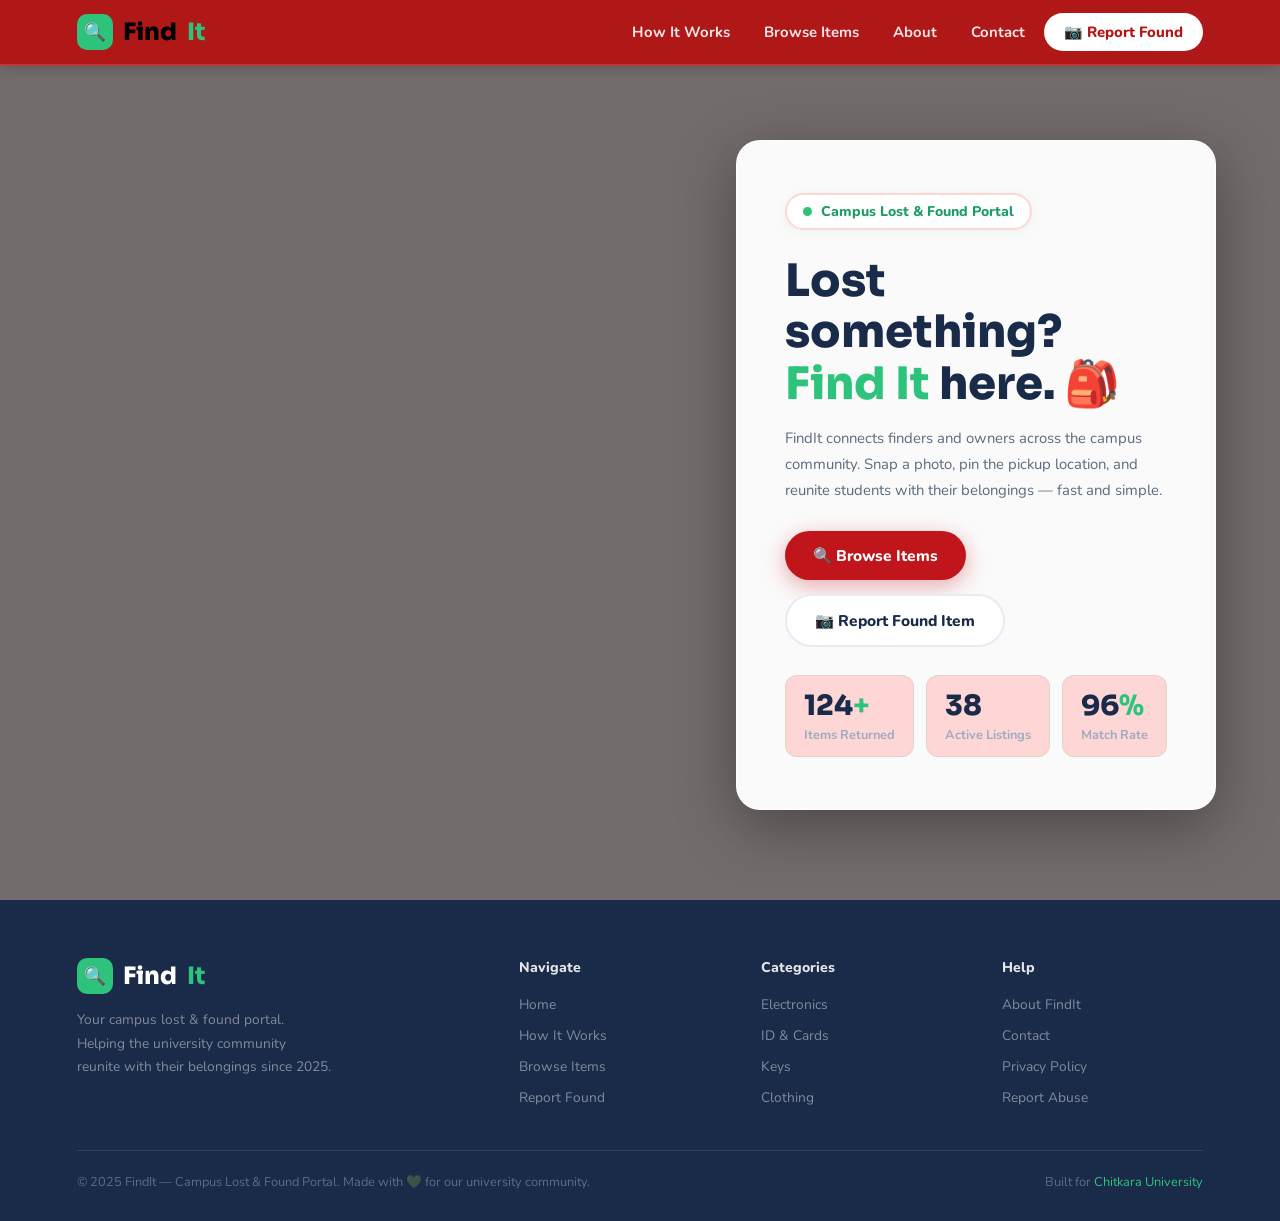
<file: Index.html>
<!DOCTYPE html>
<html lang="en">
<head>
  <meta charset="UTF-8"/>
  <meta name="viewport" content="width=device-width,initial-scale=1.0"/>
  <title>FindIt — Campus Lost &amp; Found</title>
  <link rel="icon" type="image/svg+xml" href="data:image/svg+xml,<svg xmlns='http://www.w3.org/2000/svg' viewBox='0 0 64 64'><rect width='64' height='64' rx='14' fill='%232ec37c'/><circle cx='27' cy='27' r='13' fill='none' stroke='white' stroke-width='5'/><line x1='36' y1='36' x2='50' y2='50' stroke='white' stroke-width='5' stroke-linecap='round'/></svg>"/>
  <link href="https://fonts.googleapis.com/css2?family=Nunito:wght@400;600;700;800;900&family=Sora:wght@400;600;700;800&display=swap" rel="stylesheet"/>
  <link rel="stylesheet" href="style.css">
 
</head>
<body>

<!-- ════ DARK MODE TOGGLE INPUT ════ -->
<!-- <input type="checkbox" id="dark-toggle" aria-label="Toggle dark mode"/> -->

<!-- ════ NAV ════ -->
<input type="checkbox" id="nav-toggle" aria-label="Toggle navigation"/>
<nav aria-label="Main navigation">
  <a href="#page-home" class="nav-logo">
    <div class="logo-box">🔍</div>
    Find<span class="logo-dot">It</span>
  </a>
  <ul class="nav-links">
    <li><a href="#page-how">How It Works</a></li>
    <li><a href="#page-browse">Browse Items</a></li>
    <li><a href="#page-about">About</a></li>
    <li><a href="#page-contact">Contact</a></li>
    <li><a href="#page-report" class="nav-cta">📷 Report Found</a></li>
    </ul>
</nav>

<div class="page" id="page-home">
<section id="home" aria-label="Home">
  <div class="blob b1"></div>
  <div class="blob b2"></div>
  <div class="blob b3"></div>
  <div class="hero-wrap">
    <div class="hero-left">
      <div class="hero-badge"><div class="pulse-dot"></div> Campus Lost &amp; Found Portal</div>
      <h1>Lost something?<br><em>Find It</em> here. 🎒</h1>
      <p>FindIt connects finders and owners across the campus community. Snap a photo, pin the pickup location, and reunite students with their belongings — fast and simple.</p>
      <div class="hero-btns">
        <a href="#page-browse" class="btn btn-green">🔍 Browse Items</a>
        <a href="#page-report" class="btn btn-outline">📷 Report Found Item</a>
      </div>
      <div class="hero-stats">
        <div class="hstat"><div class="hstat-num">124<b>+</b></div><div class="hstat-lbl">Items Returned</div></div>
        <div class="hstat"><div class="hstat-num">38</div><div class="hstat-lbl">Active Listings</div></div>
        <div class="hstat"><div class="hstat-num">96<b>%</b></div><div class="hstat-lbl">Match Rate</div></div>
      </div>
    </div>
    <div class="hero-right">
      <div class="hero-card">
        <div class="hc-img">🎧</div>
        <div class="hc-badge">✅ Found Today</div>
        <h3>Sony WH-1000XM5 Headphones</h3>
        <p>Black, found near the library entrance. In good condition.</p>
        <div class="hc-loc">📍 Library — Main Entrance</div>
      </div>
      <div class="float-chip fc1">🔑 Keys Found!</div>
      <div class="float-chip fc2">📍 3 new items today</div>
    </div>
  </div>
</section>
</div>

<div class="page" id="page-how">
<!-- ════ HOW IT WORKS ════ -->
<section id="how">
  <div class="how-center">
    <span class="tag">The Process</span>
    <h2 class="sec-title">How FindIt Works</h2>
    <p class="sec-sub">A simple four-step process to reunite campus community members with their lost belongings.</p>
  </div>
  <div class="steps-grid">
    <div class="step"><div class="step-ghost">1</div><div class="step-ico ico-g">📷</div><h3>Snap a Photo</h3><p>Found something? Take a clear photo of the item right where you spotted it on campus to document it.</p></div>
    <div class="step"><div class="step-ghost">2</div><div class="step-ico ico-y">📝</div><h3>Fill the Details</h3><p>Describe the item, choose its category, and add any details that would help the owner identify it's theirs.</p></div>
    <div class="step"><div class="step-ghost">3</div><div class="step-ico ico-b">📍</div><h3>Pin the Location</h3><p>Mark the exact spot on the campus map where the item can be collected, so the owner knows where to go.</p></div>
    <div class="step"><div class="step-ghost">4</div><div class="step-ico ico-o">🤝</div><h3>Get Reunited</h3><p>The owner sees the listing, verifies ownership, and collects their item at the pinned location.</p></div>
  </div>
</section>
</div>


<div class="page" id="page-browse">
<!-- ════ BROWSE ════ -->
<section id="browse">
  <span class="tag">Found Items</span>
  <h2 class="sec-title">Browse Found Items</h2>
  <p class="sec-sub">Click any card to view full details and the pickup location. Filter by category below.</p>

  <input type="radio" name="tab" id="t-all"   class="tab-radio" checked/>
  <input type="radio" name="tab" id="t-elec"  class="tab-radio"/>
  <input type="radio" name="tab" id="t-cloth" class="tab-radio"/>
  <input type="radio" name="tab" id="t-stat"  class="tab-radio"/>
  <input type="radio" name="tab" id="t-id"    class="tab-radio"/>
  <input type="radio" name="tab" id="t-keys"  class="tab-radio"/>
  <input type="radio" name="tab" id="t-acc"   class="tab-radio"/>

  <div class="tab-bar">
    <label for="t-all"   class="tab-lbl">All</label>
    <label for="t-elec"  class="tab-lbl">📱 Electronics</label>
    <label for="t-cloth" class="tab-lbl">👕 Clothing</label>
    <label for="t-stat"  class="tab-lbl">📚 Stationery</label>
    <label for="t-id"    class="tab-lbl">🪪 ID / Cards</label>
    <label for="t-keys"  class="tab-lbl">🔑 Keys</label>
    <label for="t-acc"   class="tab-lbl">🎒 Accessories</label>
  </div>

  <div class="items-grid">
    <a href="#modal-headphones" class="item-card" data-cat="electronics">
      <div class="item-img bg-g"><span>🎧</span><span class="item-status s-found">Found</span></div>
      <div class="item-body"><div class="item-cat">Electronics</div><div class="item-name">Sony Headphones</div><div class="item-desc">Black over-ear headphones, case missing.</div><div class="item-footer"><div class="item-loc">📍 Library</div><div class="item-date">Jan 5</div></div><div class="item-btn">View &amp; Claim →</div></div>
    </a>
    <a href="#modal-id" class="item-card" data-cat="id">
      <div class="item-img bg-y"><span>🪪</span><span class="item-status s-found">Found</span></div>
      <div class="item-body"><div class="item-cat">ID / Cards</div><div class="item-name">Student ID Card</div><div class="item-desc">ID card found near cafeteria. Name visible.</div><div class="item-footer"><div class="item-loc">📍 Fleming Block</div><div class="item-date">Jan 4</div></div><div class="item-btn">View &amp; Claim →</div></div>
    </a>
    <a href="#modal-keys" class="item-card" data-cat="keys">
      <div class="item-img bg-b"><span>🔑</span><span class="item-status s-found">Found</span></div>
      <div class="item-body"><div class="item-cat">Keys</div><div class="item-name">Key Bundle</div><div class="item-desc">5-key bundle with a distinctive blue smiley keychain.</div><div class="item-footer"><div class="item-loc">📍 Parking Area</div><div class="item-date">Jan 4</div></div><div class="item-btn">View &amp; Claim →</div></div>
    </a>
    <a href="#modal-bag" class="item-card" data-cat="accessories">
      <div class="item-img bg-o"><span>🎒</span><span class="item-status s-found">Found</span></div>
      <div class="item-body"><div class="item-cat">Accessories</div><div class="item-name">Navy Backpack</div><div class="item-desc">Medium navy backpack with a laptop sleeve inside.</div><div class="item-footer"><div class="item-loc">📍 Turing Block</div><div class="item-date">Jan 3</div></div><div class="item-btn">View &amp; Claim →</div></div>
    </a>
    <a href="#modal-phone" class="item-card" data-cat="electronics">
      <div class="item-img bg-g"><span>📱</span><span class="item-status s-found">Found</span></div>
      <div class="item-body"><div class="item-cat">Electronics</div><div class="item-name">iPhone 13 (Black)</div><div class="item-desc">Locked iPhone 13, no visible damage. Blue case.</div><div class="item-footer"><div class="item-loc">📍 Sportorium</div><div class="item-date">Jan 3</div></div><div class="item-btn">View &amp; Claim →</div></div>
    </a>
    <a href="#modal-hoodie" class="item-card" data-cat="clothing">
      <div class="item-img bg-p"><span>👕</span><span class="item-status s-claimed">Claimed</span></div>
      <div class="item-body"><div class="item-cat">Clothing</div><div class="item-name">Grey Hoodie</div><div class="item-desc">XL grey hoodie left on a cafeteria chair. No name tag.</div><div class="item-footer"><div class="item-loc">📍 Dohful</div><div class="item-date">Jan 2</div></div><div class="item-btn item-btn-claimed">Already Claimed</div></div>
    </a>
    <a href="#modal-bottle" class="item-card" data-cat="accessories">
      <div class="item-img bg-b"><span>🍶</span><span class="item-status s-found">Found</span></div>
      <div class="item-body"><div class="item-cat">Accessories</div><div class="item-name">Steel Water Bottle</div><div class="item-desc">Silver insulated bottle with a university sticker.</div><div class="item-footer"><div class="item-loc">📍 Darwin Block</div><div class="item-date">Jan 2</div></div><div class="item-btn">View &amp; Claim →</div></div>
    </a>
    <a href="#modal-book" class="item-card" data-cat="stationery">
      <div class="item-img bg-y"><span>📖</span><span class="item-status s-found">Found</span></div>
      <div class="item-body"><div class="item-cat">Stationery</div><div class="item-name">Engineering Notebook</div><div class="item-desc">Blue spiral notebook, name written on inside cover.</div><div class="item-footer"><div class="item-loc">📍 Library — Reading Section</div><div class="item-date">Jan 1</div></div><div class="item-btn">View &amp; Claim →</div></div>
    </a>
  </div>
</section>

</div>


<div class="page" id="page-report">
<!-- ════ REPORT FORM ════ -->
<section id="report">
  <span class="tag">Found Something?</span>
  <h2 class="sec-title">Report a Found Item</h2>
  <p class="sec-sub">Help someone get their stuff back. Fill in the details and we'll list it on FindIt for the campus to see.</p>

  <div class="report-grid">
    <div class="form-card">
      <h3>📋 Item Details</h3>
      <form action="#" method="post" novalidate aria-label="Report a found item">
      <div class="fg"><label for="item-name">Item Name *</label><input type="text" id="item-name" name="item_name" placeholder="e.g. Black Sony Headphones" required aria-required="true"/></div>
      <div class="fg-row">
        <div class="fg"><label for="item-cat">Category *</label>
          <select id="item-cat" name="category" required aria-required="true">
            <option value="">Select category…</option>
            <option>📱 Electronics</option>
            <option>👕 Clothing</option>
            <option>📚 Stationery / Books</option>
            <option>🪪 ID / Cards / Documents</option>
            <option>🔑 Keys</option>
            <option>🎒 Bags / Accessories</option>
            <option>💍 Jewellery / Watches</option>
            <option>🍱 Food / Water Bottles</option>
            <option>🧩 Other</option>
          </select>
        </div>
        <div class="fg"><label for="item-date">Date Found *</label><input type="date" id="item-date" name="date_found" required aria-required="true"/></div>
      </div>
      <div class="fg"><label for="item-desc">Description *</label><textarea id="item-desc" name="description" rows="3" placeholder="Color, brand, distinguishing features, condition…" required aria-required="true"></textarea></div>
      <div class="fg">
        <label for="item-photos">📷 Upload Photos *</label>
        <div class="upload-zone">
          <input type="file" id="item-photos" name="photos" accept="image/*" multiple aria-label="Upload photos of the found item"/>
          <div class="upload-icon-big">📸</div>
          <p>Click or drag &amp; drop photos here</p>
          <span>JPG, PNG, WEBP — up to 5 images</span>
        </div>
      </div>

      <!-- Campus Map with CSS-only pin -->
      <div class="fg">
        <label>📍 Pin Pickup Location on Campus Map *</label>
        <p style="font-size:.82rem;color:var(--g3);margin-bottom:6px;">Click a building on the map to drop a pin. Scroll to explore the full campus.</p>

        <!-- 30 radio inputs -->
        <input type="radio" name="campus-pin" id="pr-gate"     class="pr"/>
        <input type="radio" name="campus-pin" id="pr-fleming"  class="pr"/>
        <input type="radio" name="campus-pin" id="pr-martin"   class="pr"/>
        <input type="radio" name="campus-pin" id="pr-rock"     class="pr"/>
        <input type="radio" name="campus-pin" id="pr-picasso"  class="pr"/>
        <input type="radio" name="campus-pin" id="pr-explor"   class="pr"/>
        <input type="radio" name="campus-pin" id="pr-sport"    class="pr"/>
        <input type="radio" name="campus-pin" id="pr-sq1"      class="pr"/>
        <input type="radio" name="campus-pin" id="pr-sq2"      class="pr"/>
        <input type="radio" name="campus-pin" id="pr-turing"   class="pr"/>
        <input type="radio" name="campus-pin" id="pr-studio"   class="pr"/>
        <input type="radio" name="campus-pin" id="pr-demorgan" class="pr"/>
        <input type="radio" name="campus-pin" id="pr-library"  class="pr"/>
        <input type="radio" name="campus-pin" id="pr-darwin"   class="pr"/>
        <input type="radio" name="campus-pin" id="pr-tesla"    class="pr"/>
        <input type="radio" name="campus-pin" id="pr-exphub"   class="pr"/>
        <input type="radio" name="campus-pin" id="pr-dice"     class="pr"/>
        <input type="radio" name="campus-pin" id="pr-hotel"    class="pr"/>
        <input type="radio" name="campus-pin" id="pr-boys"     class="pr"/>
        <input type="radio" name="campus-pin" id="pr-girls"    class="pr"/>
        <input type="radio" name="campus-pin" id="pr-alpha"    class="pr"/>
        <input type="radio" name="campus-pin" id="pr-beta"     class="pr"/>
        <input type="radio" name="campus-pin" id="pr-basket"   class="pr"/>
        <input type="radio" name="campus-pin" id="pr-volley"   class="pr"/>
        <input type="radio" name="campus-pin" id="pr-pickle"   class="pr"/>
        <input type="radio" name="campus-pin" id="pr-football" class="pr"/>
        <input type="radio" name="campus-pin" id="pr-parking"  class="pr"/>
        <input type="radio" name="campus-pin" id="pr-dohful"   class="pr"/>
        <input type="radio" name="campus-pin" id="pr-gali"     class="pr"/>
        <input type="radio" name="campus-pin" id="pr-corbu"    class="pr"/>

        <div class="map-box">
          <div class="map-inner">
            <div class="map-grid-lines"></div>

            <!-- ROW 1 — Top strip (entrance area) -->
            <div class="map-bld" style="left:2%;top:2%;width:8%;height:8%;">🚪<br/>Main Gate</div>
            <div class="map-bld" style="left:12%;top:2%;width:10%;height:10%;">🅿️<br/>Parking</div>
            <div class="map-bld" style="left:24%;top:2%;width:10%;height:10%;">🏠<br/>Boys Hostel</div>
            <div class="map-bld" style="left:36%;top:2%;width:10%;height:10%;">🏠<br/>Girls Hostel</div>
            <div class="map-bld" style="left:48%;top:2%;width:10%;height:10%;">☕<br/>Dohful</div>
            <div class="map-bld" style="left:60%;top:2%;width:11%;height:10%;">🏟<br/>Sportorium</div>
            <div class="map-bld" style="left:73%;top:2%;width:11%;height:10%;">🏀<br/>Basketball</div>
            <div class="map-bld" style="left:86%;top:2%;width:12%;height:10%;">🏐<br/>Volleyball</div>

            <!-- ROW 2 -->
            <div class="map-bld" style="left:2%;top:16%;width:13%;height:11%;">🔬<br/>Fleming Block</div>
            <div class="map-bld" style="left:17%;top:16%;width:13%;height:11%;">✝️<br/>Martin Luther</div>
            <div class="map-bld" style="left:32%;top:16%;width:13%;height:11%;">🏛<br/>Rockefeller</div>
            <div class="map-bld" style="left:47%;top:16%;width:12%;height:11%;">🎨<br/>Picasso Block</div>
            <div class="map-bld" style="left:61%;top:16%;width:12%;height:11%;">🔭<br/>Exploratorium</div>
            <div class="map-bld" style="left:75%;top:16%;width:11%;height:11%;">🏸<br/>Pickleball</div>
            <div class="map-bld" style="left:88%;top:16%;width:10%;height:11%;">⚽<br/>Football</div>

            <!-- ROW 3 — Middle zone -->
            <div class="map-bld" style="left:2%;top:31%;width:12%;height:11%;">📚<br/>Library</div>
            <div class="map-bld" style="left:16%;top:31%;width:13%;height:11%;">🧬<br/>Darwin Block</div>
            <div class="map-bld" style="left:31%;top:31%;width:12%;height:11%;">⚡<br/>Tesla Block</div>
            <div class="map-bld" style="left:45%;top:31%;width:12%;height:11%;">🔍<br/>Explore Hub</div>
            <div class="map-bld" style="left:59%;top:31%;width:10%;height:11%;">🎲<br/>Dice Lab</div>
            <div class="map-bld" style="left:71%;top:31%;width:13%;height:11%;">🍴<br/>Hotel Mgmt</div>
            <div class="map-bld" style="left:86%;top:31%;width:12%;height:11%;">🎓<br/>Gallelio</div>

            <!-- ROW 4 — Lower zone -->
            <div class="map-bld" style="left:2%;top:46%;width:12%;height:11%;">💻<br/>Turing Block</div>
            <div class="map-bld" style="left:16%;top:46%;width:12%;height:11%;">🎬<br/>Studio</div>
            <div class="map-bld" style="left:30%;top:46%;width:13%;height:11%;">📐<br/>DeMorgan</div>
            <div class="map-bld" style="left:45%;top:46%;width:13%;height:11%;">🏗<br/>Le Corbusier</div>
            <div class="map-bld" style="left:60%;top:46%;width:10%;height:11%;">🅰<br/>Alpha Zone</div>
            <div class="map-bld" style="left:72%;top:46%;width:10%;height:11%;">🅱<br/>Beta Zone</div>
            <div class="map-bld" style="left:84%;top:46%;width:14%;height:11%;">🏢<br/>Square One</div>

            <!-- ROW 5 — Bottom -->
            <div class="map-bld" style="left:2%;top:62%;width:14%;height:11%;">🏢<br/>Square Two</div>

            <!-- Clickable overlays (same positions as buildings) -->
            <label for="pr-gate"     class="bld-lbl" style="left:2%;top:2%;width:8%;height:8%;"></label>
            <label for="pr-parking"  class="bld-lbl" style="left:12%;top:2%;width:10%;height:10%;"></label>
            <label for="pr-boys"     class="bld-lbl" style="left:24%;top:2%;width:10%;height:10%;"></label>
            <label for="pr-girls"    class="bld-lbl" style="left:36%;top:2%;width:10%;height:10%;"></label>
            <label for="pr-dohful"   class="bld-lbl" style="left:48%;top:2%;width:10%;height:10%;"></label>
            <label for="pr-sport"    class="bld-lbl" style="left:60%;top:2%;width:11%;height:10%;"></label>
            <label for="pr-basket"   class="bld-lbl" style="left:73%;top:2%;width:11%;height:10%;"></label>
            <label for="pr-volley"   class="bld-lbl" style="left:86%;top:2%;width:12%;height:10%;"></label>
            <label for="pr-fleming"  class="bld-lbl" style="left:2%;top:16%;width:13%;height:11%;"></label>
            <label for="pr-martin"   class="bld-lbl" style="left:17%;top:16%;width:13%;height:11%;"></label>
            <label for="pr-rock"     class="bld-lbl" style="left:32%;top:16%;width:13%;height:11%;"></label>
            <label for="pr-picasso"  class="bld-lbl" style="left:47%;top:16%;width:12%;height:11%;"></label>
            <label for="pr-explor"   class="bld-lbl" style="left:61%;top:16%;width:12%;height:11%;"></label>
            <label for="pr-pickle"   class="bld-lbl" style="left:75%;top:16%;width:11%;height:11%;"></label>
            <label for="pr-football" class="bld-lbl" style="left:88%;top:16%;width:10%;height:11%;"></label>
            <label for="pr-library"  class="bld-lbl" style="left:2%;top:31%;width:12%;height:11%;"></label>
            <label for="pr-darwin"   class="bld-lbl" style="left:16%;top:31%;width:13%;height:11%;"></label>
            <label for="pr-tesla"    class="bld-lbl" style="left:31%;top:31%;width:12%;height:11%;"></label>
            <label for="pr-exphub"   class="bld-lbl" style="left:45%;top:31%;width:12%;height:11%;"></label>
            <label for="pr-dice"     class="bld-lbl" style="left:59%;top:31%;width:10%;height:11%;"></label>
            <label for="pr-hotel"    class="bld-lbl" style="left:71%;top:31%;width:13%;height:11%;"></label>
            <label for="pr-gali"     class="bld-lbl" style="left:86%;top:31%;width:12%;height:11%;"></label>
            <label for="pr-turing"   class="bld-lbl" style="left:2%;top:46%;width:12%;height:11%;"></label>
            <label for="pr-studio"   class="bld-lbl" style="left:16%;top:46%;width:12%;height:11%;"></label>
            <label for="pr-demorgan" class="bld-lbl" style="left:30%;top:46%;width:13%;height:11%;"></label>
            <label for="pr-corbu"    class="bld-lbl" style="left:45%;top:46%;width:13%;height:11%;"></label>
            <label for="pr-alpha"    class="bld-lbl" style="left:60%;top:46%;width:10%;height:11%;"></label>
            <label for="pr-beta"     class="bld-lbl" style="left:72%;top:46%;width:10%;height:11%;"></label>
            <label for="pr-sq1"      class="bld-lbl" style="left:84%;top:46%;width:14%;height:11%;"></label>
            <label for="pr-sq2"      class="bld-lbl" style="left:2%;top:62%;width:14%;height:11%;"></label>

            <!-- Pin markers (offset above each building) -->
            <div class="pin-mk pin-gate"     style="left:6%;top:-2%;"><div class="pe">📍</div><div class="pp"></div></div>
            <div class="pin-mk pin-parking"  style="left:17%;top:-2%;"><div class="pe">📍</div><div class="pp"></div></div>
            <div class="pin-mk pin-boys"     style="left:29%;top:-2%;"><div class="pe">📍</div><div class="pp"></div></div>
            <div class="pin-mk pin-girls"    style="left:41%;top:-2%;"><div class="pe">📍</div><div class="pp"></div></div>
            <div class="pin-mk pin-dohful"   style="left:53%;top:-2%;"><div class="pe">📍</div><div class="pp"></div></div>
            <div class="pin-mk pin-sport"    style="left:65%;top:-2%;"><div class="pe">📍</div><div class="pp"></div></div>
            <div class="pin-mk pin-basket"   style="left:78%;top:-2%;"><div class="pe">📍</div><div class="pp"></div></div>
            <div class="pin-mk pin-volley"   style="left:92%;top:-2%;"><div class="pe">📍</div><div class="pp"></div></div>
            <div class="pin-mk pin-fleming"  style="left:8%;top:10%;"><div class="pe">📍</div><div class="pp"></div></div>
            <div class="pin-mk pin-martin"   style="left:23%;top:10%;"><div class="pe">📍</div><div class="pp"></div></div>
            <div class="pin-mk pin-rock"     style="left:38%;top:10%;"><div class="pe">📍</div><div class="pp"></div></div>
            <div class="pin-mk pin-picasso"  style="left:53%;top:10%;"><div class="pe">📍</div><div class="pp"></div></div>
            <div class="pin-mk pin-explor"   style="left:67%;top:10%;"><div class="pe">📍</div><div class="pp"></div></div>
            <div class="pin-mk pin-pickle"   style="left:80%;top:10%;"><div class="pe">📍</div><div class="pp"></div></div>
            <div class="pin-mk pin-football" style="left:93%;top:10%;"><div class="pe">📍</div><div class="pp"></div></div>
            <div class="pin-mk pin-library"  style="left:8%;top:25%;"><div class="pe">📍</div><div class="pp"></div></div>
            <div class="pin-mk pin-darwin"   style="left:22%;top:25%;"><div class="pe">📍</div><div class="pp"></div></div>
            <div class="pin-mk pin-tesla"    style="left:37%;top:25%;"><div class="pe">📍</div><div class="pp"></div></div>
            <div class="pin-mk pin-exphub"   style="left:51%;top:25%;"><div class="pe">📍</div><div class="pp"></div></div>
            <div class="pin-mk pin-dice"     style="left:64%;top:25%;"><div class="pe">📍</div><div class="pp"></div></div>
            <div class="pin-mk pin-hotel"    style="left:77%;top:25%;"><div class="pe">📍</div><div class="pp"></div></div>
            <div class="pin-mk pin-gali"     style="left:92%;top:25%;"><div class="pe">📍</div><div class="pp"></div></div>
            <div class="pin-mk pin-turing"   style="left:8%;top:40%;"><div class="pe">📍</div><div class="pp"></div></div>
            <div class="pin-mk pin-studio"   style="left:22%;top:40%;"><div class="pe">📍</div><div class="pp"></div></div>
            <div class="pin-mk pin-demorgan" style="left:36%;top:40%;"><div class="pe">📍</div><div class="pp"></div></div>
            <div class="pin-mk pin-corbu"    style="left:51%;top:40%;"><div class="pe">📍</div><div class="pp"></div></div>
            <div class="pin-mk pin-alpha"    style="left:65%;top:40%;"><div class="pe">📍</div><div class="pp"></div></div>
            <div class="pin-mk pin-beta"     style="left:77%;top:40%;"><div class="pe">📍</div><div class="pp"></div></div>
            <div class="pin-mk pin-sq1"      style="left:91%;top:40%;"><div class="pe">📍</div><div class="pp"></div></div>
            <div class="pin-mk pin-sq2"      style="left:9%;top:56%;"><div class="pe">📍</div><div class="pp"></div></div>

            <div class="map-hint">🗺️ Click a building to mark the pickup spot</div>
          </div><!-- end .map-inner -->
        </div><!-- end .map-box -->

        <!-- Location tag shown after pin -->
        <div class="loc-tag loc-tag-gate">📍 Pinned: Main Gate</div>
        <div class="loc-tag loc-tag-fleming">📍 Pinned: Fleming Block</div>
        <div class="loc-tag loc-tag-martin">📍 Pinned: Martin Luther Block</div>
        <div class="loc-tag loc-tag-rock">📍 Pinned: Rockefeller Block</div>
        <div class="loc-tag loc-tag-picasso">📍 Pinned: Picasso Block</div>
        <div class="loc-tag loc-tag-explor">📍 Pinned: Exploratorium</div>
        <div class="loc-tag loc-tag-sport">📍 Pinned: Sportorium</div>
        <div class="loc-tag loc-tag-sq1">📍 Pinned: Square One</div>
        <div class="loc-tag loc-tag-sq2">📍 Pinned: Square Two</div>
        <div class="loc-tag loc-tag-turing">📍 Pinned: Turing Block</div>
        <div class="loc-tag loc-tag-studio">📍 Pinned: Studio</div>
        <div class="loc-tag loc-tag-demorgan">📍 Pinned: DeMorgan Block</div>
        <div class="loc-tag loc-tag-library">📍 Pinned: Library</div>
        <div class="loc-tag loc-tag-darwin">📍 Pinned: Darwin Block</div>
        <div class="loc-tag loc-tag-tesla">📍 Pinned: Tesla Block</div>
        <div class="loc-tag loc-tag-exphub">📍 Pinned: Explore Hub</div>
        <div class="loc-tag loc-tag-dice">📍 Pinned: Dice Lab</div>
        <div class="loc-tag loc-tag-hotel">📍 Pinned: Hotel Management Block</div>
        <div class="loc-tag loc-tag-boys">📍 Pinned: Boys Hostel</div>
        <div class="loc-tag loc-tag-girls">📍 Pinned: Girls Hostel</div>
        <div class="loc-tag loc-tag-alpha">📍 Pinned: Alpha Zone</div>
        <div class="loc-tag loc-tag-beta">📍 Pinned: Beta Zone</div>
        <div class="loc-tag loc-tag-basket">📍 Pinned: Basketball Court</div>
        <div class="loc-tag loc-tag-volley">📍 Pinned: Volleyball Court</div>
        <div class="loc-tag loc-tag-pickle">📍 Pinned: Pickleball Court</div>
        <div class="loc-tag loc-tag-football">📍 Pinned: Football Ground</div>
        <div class="loc-tag loc-tag-parking">📍 Pinned: Parking Area</div>
        <div class="loc-tag loc-tag-dohful">📍 Pinned: Dohful</div>
        <div class="loc-tag loc-tag-gali">📍 Pinned: Galileo Block</div>
        <div class="loc-tag loc-tag-corbu">📍 Pinned: Le Corbusier Block</div>
      </div>

      <div class="fg"><label for="item-spot">Specific Spot (optional)</label><input type="text" id="item-spot" name="specific_spot" placeholder="e.g. &quot;Near main entrance&quot;, &quot;Room 204&quot;"/></div>
      <div class="fg-row">
        <div class="fg"><label for="finder-name">Your Name *</label><input type="text" id="finder-name" name="finder_name" placeholder="Full name" required aria-required="true"/></div>
        <div class="fg"><label for="finder-role">Your Role *</label>
          <select id="finder-role" name="role" required aria-required="true"><option value="">Select…</option><option>Student</option><option>Professor</option><option>Staff</option></select>
        </div>
      </div>
      <div class="fg"><label for="finder-email">Contact Email *</label><input type="email" id="finder-email" name="email" placeholder="yourname@university.edu" required aria-required="true"/></div>
      <button class="submit-btn" type="submit">🚀 Submit Found Item</button>
      </form>
    </div>

    <div class="info-stack">
      <div class="info-card">
        <h4>🗂️ Item Categories</h4>
        <div class="cat-chips">
          <span class="chip">📱 Electronics</span><span class="chip">👕 Clothing</span><span class="chip">📚 Stationery</span><span class="chip">🪪 ID Cards</span><span class="chip">🔑 Keys</span><span class="chip">🎒 Bags</span><span class="chip">💍 Jewellery</span><span class="chip">🍱 Bottles</span><span class="chip">🧩 Other</span>
        </div>
      </div>
      <div class="info-card">
        <h4>💡 Tips for a Good Listing</h4>
        <ul class="tip-list">
          <li><span>📸</span><span>Take clear, well-lit photos from multiple angles</span></li>
          <li><span>🔍</span><span>Mention unique identifiers — color, brand, engravings</span></li>
          <li><span>📍</span><span>Be specific about the exact collection point location</span></li>
          <li><span>⏰</span><span>Post as soon as possible for faster reunions</span></li>
          <li><span>🔒</span><span>Never publicly expose personal data from ID cards</span></li>
        </ul>
      </div>
      <div class="info-card">
        <h4>📞 Need Help?</h4>
        <p style="font-size:.88rem;color:#5a6b7e;line-height:1.7;margin-bottom:12px;">For urgent items like university IDs or wallets, contact campus security directly.</p>
        <p style="font-size:.86rem;font-weight:800;color:var(--green-dark);">📞 Campus Security: Ext. 1001</p>
        <p style="font-size:.86rem;font-weight:800;color:var(--blue);margin-top:6px;">🏢 Admin Office: Room 101, Block Martin</p>
      </div>
    </div>
  </div>
</section>
</div>


<div class="page" id="page-about">
<!-- ════ ABOUT ════ -->
<section id="about">
  <div class="about-grid">
    <div class="about-vis">
      <div class="emoji-big">🎓</div>
      <h3>Serving Our Campus Community</h3>
      <p>FindIt was built to make campus life a little less stressful for everyone.</p>
      <div class="stat-grid">
        <div class="astat"><div class="n">124<b>+</b></div><div class="l">Items Returned</div></div>
        <div class="astat"><div class="n">600<b>+</b></div><div class="l">Students Helped</div></div>
        <div class="astat"><div class="n">38</div><div class="l">Active Listings</div></div>
        <div class="astat"><div class="n">96<b>%</b></div><div class="l">Match Rate</div></div>
      </div>
    </div>
    <div class="about-text">
      <span class="tag">About FindIt</span>
      <h2 class="sec-title">Built for students,<br>by students 💚</h2>
      <p>FindIt is a campus-wide lost and found platform that makes it effortless to report, discover, and reclaim lost items. Whether you're a student, professor, or staff — everyone's part of our finder community.</p>
      <p>We believe small acts of honesty build a stronger campus culture. By using FindIt, you're not just recovering a phone or keys — you're helping build trust across the university.</p>
      <ul class="val-list">
        <li><div class="vi">💚</div><div><strong>Community first</strong> — every campus member can contribute and benefit</div></li>
        <li><div class="vi">🔒</div><div><strong>Privacy safe</strong> — we never expose sensitive personal information publicly</div></li>
        <li><div class="vi">⚡</div><div><strong>Fast &amp; simple</strong> — post a found item in under 2 minutes, no account needed</div></li>
        <li><div class="vi">📍</div><div><strong>Location pinning</strong> — clear pickup points so there's never any confusion</div></li>
      </ul>
    </div>
  </div>
</section>
</div>


<div class="page" id="page-contact">
<!-- ════ CONTACT ════ -->
<section id="contact">
  <span class="tag">Get In Touch</span>
  <h2 class="sec-title">Contact Us</h2>
  <p class="sec-sub">Have a question, found something urgent, or want to suggest a feature? We'd love to hear from you.</p>
  <div class="contact-grid">
    <div class="contact-form">
      <h3>Send a Message</h3>
      <form action="#" method="post" novalidate aria-label="Contact form">
      <div class="fg"><label for="c-name">Your Name</label><input type="text" id="c-name" name="name" placeholder="Full name" required aria-required="true"/></div>
      <div class="fg"><label for="c-email">Email</label><input type="email" id="c-email" name="email" placeholder="yourname@university.edu.in" required aria-required="true"/></div>
      <div class="fg"><label for="c-subject">Subject</label>
        <select id="c-subject" name="subject"><option>I found an urgent item</option><option>I'm looking for my item</option><option>Report an issue</option><option>Feature suggestion</option><option>General question</option></select>
      </div>
      <div class="fg"><label for="c-msg">Message</label><textarea id="c-msg" name="message" rows="4" placeholder="Tell us what's on your mind…" required aria-required="true"></textarea></div>
      <button class="submit-btn" type="submit">Send Message 💬</button>
      </form>
    </div>
    <div class="contact-info-col">
      <div class="ccard"><div class="cicon">🏢</div><div><h4>Admin Office</h4><p>Room 101, Block A<br>University Campus<br>Mon–Fri, 9am – 5pm</p></div></div>
      <div class="ccard"><div class="cicon">📞</div><div><h4>Campus Security (24/7)</h4><p>Extension 1001 (internal)<br>+91-XXXXX-XXXXX (external)</p></div></div>
      <div class="ccard"><div class="cicon">📧</div><div><h4>Email Us</h4><p><span class="__cf_email__" data-cfemail="62040b0c060b1622170c0b140710110b161b4c070617">[email&#160;protected]</span><br>We respond within 24 hours</p></div></div>
      <div class="ccard"><div class="cicon">💬</div><div><h4>Student Helpdesk</h4><p>Available at the Student Union<br>or via the student portal</p></div></div>
    </div>
  </div>
</section>
</div>


<!-- ════ FOOTER ════ -->
<footer>
  <div class="footer-grid">
    <div class="f-brand">
      <a href="#" class="nav-logo" style="color:#fff;">
        <div class="logo-box">🔍</div>Find<span class="logo-dot">It</span>
      </a>
      <p>Your campus lost &amp; found portal. Helping the university community reunite with their belongings since 2025.</p>
    </div>
    <div class="f-col"><h5>Navigate</h5><ul><li><a href="#">Home</a></li><li><a href="#">How It Works</a></li><li><a href="#">Browse Items</a></li><li><a href="#">Report Found</a></li></ul></div>
    <div class="f-col"><h5>Categories</h5><ul><li><a href="#">Electronics</a></li><li><a href="#">ID &amp; Cards</a></li><li><a href="#">Keys</a></li><li><a href="#">Clothing</a></li></ul></div>
    <div class="f-col"><h5>Help</h5><ul><li><a href="#">About FindIt</a></li><li><a href="#">Contact</a></li><li><a href="#">Privacy Policy</a></li><li><a href="#">Report Abuse</a></li></ul></div>
  </div>
  <div class="footer-bottom">
    <span>© 2025 FindIt — Campus Lost &amp; Found Portal. Made with 💚 for our university community.</span>
    <span>Built for <a href="#">Chitkara University</a></span>
  </div>
</footer>

</body>
</html>
</file>
<file: style.css>
*,
*::before,
*::after {
  box-sizing: border-box;
  margin: 0;
  padding: 0;
}

:root {
  --green: #2ec37c;
  --green-dark: #1a9e62;
  --green-lite: #ffd6d6;
  --yellow: #ffd84d;
  --orange: #ff8a3d;
  --blue: #4a90d9;
  --navy: #1a2b4a;
  --cream: #fff0f0;
  --white: #ffffff;
  --g1: #f4f6f9;
  --g2: #e6ecf3;
  --g3: #9fabbf;
  --text: #2d3748;
  --radius: 18px;
  --shadow: 0 4px 24px rgba(0, 0, 0, .07);
  --shadow-lg: 0 12px 48px rgba(0, 0, 0, .12);
}

html {
  scroll-behavior: smooth;
}

body {
  font-family: 'Nunito', sans-serif;
  background: var(--cream);
  color: var(--text);
  overflow-x: hidden;
  transition: background .3s, color .3s;
}

::-webkit-scrollbar {
  width: 7px;
}

::-webkit-scrollbar-track {
  background: var(--g1);
}

::-webkit-scrollbar-thumb {
  background: var(--green);
  border-radius: 4px;
}

/* ═══ NAV ═══ */
#nav-toggle {
  display: none;
}

nav {
  position: fixed;
  top: 0;
  left: 0;
  right: 0;
  z-index: 900;
  background: rgba(180, 20, 20, .96);
  backdrop-filter: blur(16px);
  border-bottom: 2px solid rgba(255, 255, 255, .15);
  display: flex;
  align-items: center;
  justify-content: space-between;
  padding: 0 6%;
  height: 66px;
  box-shadow: 0 2px 14px rgba(0, 0, 0, .18);
}

.nav-logo {
  display: flex;
  align-items: center;
  gap: 10px;
  font-family: 'Sora', sans-serif;
  font-size: 1.5rem;
  font-weight: 800;
  color: #000000;
  text-decoration: none;
}

.logo-box {
  width: 36px;
  height: 36px;
  background: var(--green);
  border-radius: 10px;
  display: flex;
  align-items: center;
  justify-content: center;
  font-size: 1.1rem;
}

.logo-dot {
  color: var(--green);
}

.nav-links {
  display: flex;
  gap: 4px;
  align-items: center;
  list-style: none;
}

.nav-links a {
  text-decoration: none;
  color: rgba(255, 255, 255, .9);
  font-weight: 700;
  font-size: .93rem;
  padding: 8px 15px;
  border-radius: 30px;
  transition: background .2s, color .2s;
}

.nav-links a:hover {
  background: rgba(255, 255, 255, .15);
  color: #ffffff;
}

.nav-cta {
  background: #fff !important;
  color: #b41414 !important;
  padding: 9px 20px !important;
  border-radius: 30px !important;
  font-weight: 800 !important;
}

.nav-cta:hover {
  background: rgba(255, 255, 255, .88) !important;
}

.hamburger-lbl {
  display: none;
  flex-direction: column;
  gap: 5px;
  cursor: pointer;
  padding: 4px;
}

.hamburger-lbl span {
  display: block;
  width: 24px;
  height: 2.5px;
  background: #ffffff;
  border-radius: 2px;
}

.mobile-drawer {
  display: flex;
  position: fixed;
  top: 66px;
  left: 0;
  right: 0;
  z-index: 800;
  background: rgba(180, 20, 20, .97);
  border-bottom: 2px solid rgba(255, 255, 255, .15);
  flex-direction: column;
  padding: 12px 6%;
  
  /* Smooth Transition */
  opacity: 0;
  visibility: hidden;
  transform: translateY(-15px);
  transition: all 0.3s cubic-bezier(0.16, 1, 0.3, 1);
  pointer-events: none;
}

#nav-toggle:checked~.mobile-drawer {
  opacity: 1;
  visibility: visible;
  transform: translateY(0);
  pointer-events: auto;
}

.mobile-drawer a {
  text-decoration: none;
  color: rgba(255, 255, 255, .9);
  font-weight: 700;
  padding: 12px 0;
  border-bottom: 1px solid rgba(255, 255, 255, .15);
  font-size: .97rem;
}

.mobile-drawer a:last-child {
  border-bottom: none;
  color: #fff;
  font-weight: 900;
}

@media (max-width: 700px) {
  .nav-links {
    display: none;
  }

  .hamburger-lbl {
    display: flex;
  }
}

/* ═══ SECTIONS ═══ */
section {
  padding: 96px 6%;
}

.tag {
  display: inline-block;
  background: var(--green-lite);
  color: var(--green-dark);
  font-weight: 800;
  font-size: .75rem;
  letter-spacing: .1em;
  text-transform: uppercase;
  padding: 5px 14px;
  border-radius: 30px;
  margin-bottom: 14px;
}

h2.sec-title {
  font-family: 'Sora', sans-serif;
  font-size: clamp(1.9rem, 4vw, 2.7rem);
  font-weight: 800;
  color: var(--navy);
  line-height: 1.15;
  margin-bottom: 14px;
}

.sec-sub {
  color: var(--g3);
  font-size: 1.03rem;
  line-height: 1.75;
  max-width: 540px;
  margin-bottom: 48px;
}

/* ═══ HERO ═══ */
#home {
  min-height: 100vh;
  background: url('https://www.chitkara.edu.in/wp-content/themes/chitkara/images/landing-pages/glorious-future/chitkara-maingate.jpg') center center / cover no-repeat;
  display: flex;
  align-items: center;
  justify-content: flex-end;
  padding: 110px 5% 60px;
  position: relative;
  overflow: hidden;
}

#home::before {
  content: '';
  position: absolute;
  inset: 0;
  background: rgba(0, 0, 0, 0.55);
  z-index: 0;
}

.blob {
  display: none;
}

.b1 {
  width: 440px;
  height: 440px;
  background: #ff8080;
  top: -110px;
  right: -80px;
  animation-delay: 0s;
}

.b2 {
  width: 300px;
  height: 300px;
  background: var(--yellow);
  bottom: -40px;
  left: -60px;
  animation-delay: 3s;
}

.b3 {
  width: 220px;
  height: 220px;
  background: var(--blue);
  top: 40%;
  left: 38%;
  animation-delay: 5.5s;
}

@keyframes blobFloat {

  0%,
  100% {
    transform: translateY(0) scale(1);
  }

  50% {
    transform: translateY(-28px) scale(1.06);
  }
}

.hero-wrap {
  display: flex;
  align-items: center;
  justify-content: flex-end;
  width: 100%;
  position: relative;
  z-index: 2;
}

.hero-left {
  flex: 0 0 480px;
  max-width: 480px;
  background: rgba(255, 255, 255, 0.97);
  border-radius: 24px;
  padding: 52px 48px;
  box-shadow: 0 16px 60px rgba(0, 0, 0, 0.35);
  border: 1px solid rgba(255, 255, 255, 0.6);
}

.hero-badge {
  display: inline-flex;
  align-items: center;
  gap: 9px;
  background: #fff;
  border: 2px solid var(--green-lite);
  border-radius: 30px;
  padding: 7px 16px;
  font-weight: 800;
  font-size: .88rem;
  color: var(--green-dark);
  margin-bottom: 26px;
  box-shadow: 0 2px 12px rgba(46, 195, 124, .1);
  animation: fadeUp .6s ease both;
}

.pulse-dot {
  width: 9px;
  height: 9px;
  background: var(--green);
  border-radius: 50%;
  animation: pulseRing 1.6s ease-out infinite;
}

@keyframes pulseRing {
  0% {
    box-shadow: 0 0 0 0 rgba(46, 195, 124, .5);
  }

  100% {
    box-shadow: 0 0 0 10px rgba(46, 195, 124, 0);
  }
}

.hero-left h1 {
  font-family: 'Sora', sans-serif;
  font-size: clamp(2rem, 3.5vw, 2.8rem);
  font-weight: 800;
  color: var(--navy);
  line-height: 1.15;
  margin-bottom: 16px;
  animation: fadeUp .7s .1s ease both;
}

.hero-left h1 em {
  font-style: normal;
  color: var(--green);
}

.hero-left p {
  font-size: .93rem;
  color: #5a6b7e;
  line-height: 1.72;
  margin-bottom: 28px;
  animation: fadeUp .7s .2s ease both;
}

.hero-btns {
  display: flex;
  gap: 14px;
  flex-wrap: wrap;
  animation: fadeUp .7s .3s ease both;
}

.btn {
  display: inline-flex;
  align-items: center;
  gap: 8px;
  padding: 14px 28px;
  border-radius: 40px;
  font-family: 'Nunito', sans-serif;
  font-weight: 800;
  font-size: .97rem;
  text-decoration: none;
  transition: transform .2s, box-shadow .2s, background .2s;
}

.btn-green {
  background: #c0151a;
  color: #fff;
  box-shadow: 0 6px 22px rgba(192, 21, 26, .35);
}

.btn-green:hover {
  background: #9e0f13;
  transform: translateY(-2px);
  box-shadow: 0 10px 32px rgba(192, 21, 26, .45);
}

.btn-outline {
  background: #fff;
  color: var(--navy);
  border: 2px solid var(--g2);
}

.btn-outline:hover {
  border-color: var(--green);
  color: var(--green);
  transform: translateY(-2px);
}

.hero-stats {
  display: flex;
  gap: 12px;
  margin-top: 28px;
  flex-wrap: wrap;
  animation: fadeUp .7s .4s ease both;
}

.hstat {
  background: var(--green-lite);
  border-radius: 12px;
  padding: 12px 18px;
  border: 1.5px solid rgba(46, 195, 124, 0.15);
}

.hstat-num {
  font-family: 'Sora', sans-serif;
  font-size: 1.75rem;
  font-weight: 800;
  color: var(--navy);
}

.hstat-num b {
  color: var(--green);
}

.hstat-lbl {
  font-size: .8rem;
  color: var(--g3);
  font-weight: 700;
  margin-top: 3px;
}

.hero-right {
  display: none;
}

.hero-card {
  background: #fff;
  border-radius: 24px;
  padding: 24px;
  box-shadow: var(--shadow-lg);
  border: 1.5px solid var(--g2);
}

.hc-img {
  width: 100%;
  height: 190px;
  border-radius: 14px;
  background: linear-gradient(135deg, #ffd6d6, #fff0f0);
  display: flex;
  align-items: center;
  justify-content: center;
  font-size: 5rem;
  margin-bottom: 16px;
}

.hc-badge {
  display: inline-flex;
  align-items: center;
  gap: 6px;
  background: var(--green-lite);
  color: var(--green-dark);
  font-size: .78rem;
  font-weight: 800;
  padding: 4px 12px;
  border-radius: 20px;
  margin-bottom: 10px;
}

.hero-card h3 {
  font-size: 1.05rem;
  font-weight: 800;
  color: var(--navy);
  margin-bottom: 5px;
}

.hero-card p {
  font-size: .85rem;
  color: var(--g3);
  line-height: 1.5;
}

.hc-loc {
  display: flex;
  align-items: center;
  gap: 6px;
  margin-top: 14px;
  font-size: .85rem;
  font-weight: 800;
  color: var(--blue);
}

.float-chip {
  position: absolute;
  background: #fff;
  border-radius: 14px;
  padding: 10px 16px;
  box-shadow: var(--shadow-lg);
  font-weight: 800;
  font-size: .84rem;
  display: flex;
  align-items: center;
  gap: 7px;
}

.fc1 {
  top: -18px;
  right: -18px;
  color: var(--orange);
  border: 1.5px solid #ffe4cc;
  animation: chipFloat 4s ease-in-out infinite;
}

.fc2 {
  bottom: -18px;
  left: -18px;
  color: var(--blue);
  border: 1.5px solid #d0e8ff;
  animation: chipFloat 4s 2s ease-in-out infinite;
}

@keyframes chipFloat {

  0%,
  100% {
    transform: translateY(0);
  }

  50% {
    transform: translateY(-8px);
  }
}

@keyframes fadeUp {
  from {
    opacity: 0;
    transform: translateY(26px);
  }

  to {
    opacity: 1;
    transform: translateY(0);
  }
}

@media (max-width: 900px) {
  .hero-wrap {
    flex-direction: column;
  }

  .hero-right {
    flex: none;
    width: 100%;
    max-width: 420px;
    margin: 0 auto;
  }
}

/* ═══ HOW IT WORKS ═══ */
#how {
  background: var(--white);
}

.how-center {
  text-align: center;
  max-width: 580px;
  margin: 0 auto 52px;
}

.how-center .sec-sub {
  margin: 0 auto;
}

.steps-grid {
  display: grid;
  grid-template-columns: repeat(auto-fit, minmax(230px, 1fr));
  gap: 26px;
}

.step {
  background: var(--g1);
  border-radius: var(--radius);
  padding: 34px 24px;
  border: 2px solid transparent;
  transition: border-color .25s, transform .25s, box-shadow .25s;
  position: relative;
  overflow: hidden;
}

.step:hover {
  border-color: var(--green);
  transform: translateY(-5px);
  box-shadow: var(--shadow);
}

.step-ghost {
  position: absolute;
  top: -14px;
  right: 14px;
  font-family: 'Sora', sans-serif;
  font-size: 5.5rem;
  font-weight: 900;
  color: rgba(46, 195, 124, .07);
  line-height: 1;
  pointer-events: none;
}

.step-ico {
  width: 56px;
  height: 56px;
  border-radius: 16px;
  display: flex;
  align-items: center;
  justify-content: center;
  font-size: 1.5rem;
  margin-bottom: 18px;
}

.ico-g {
  background: #ffd6d6;
}

.ico-y {
  background: #fff3cc;
}

.ico-b {
  background: #d8eeff;
}

.ico-o {
  background: #fde7d2;
}

.step h3 {
  font-size: 1.08rem;
  font-weight: 800;
  color: var(--navy);
  margin-bottom: 10px;
}

.step p {
  font-size: .88rem;
  color: #6b7a8d;
  line-height: 1.65;
}

/* ═══ BROWSE — CSS radio tabs ═══ */
#browse {
  background: var(--cream);
}

.tab-radio {
  display: none;
}

.tab-bar {
  display: flex;
  gap: 8px;
  flex-wrap: wrap;
  margin-bottom: 36px;
}

.tab-lbl {
  background: #fff;
  border: 2px solid var(--g2);
  color: var(--text);
  border-radius: 30px;
  padding: 8px 18px;
  font-family: 'Nunito', sans-serif;
  font-weight: 700;
  font-size: .9rem;
  cursor: pointer;
  transition: all .2s;
}

.tab-lbl:hover {
  background: var(--green-lite);
  border-color: var(--green);
  color: var(--green-dark);
}

#t-all:checked~.tab-bar label[for="t-all"],
#t-elec:checked~.tab-bar label[for="t-elec"],
#t-cloth:checked~.tab-bar label[for="t-cloth"],
#t-stat:checked~.tab-bar label[for="t-stat"],
#t-id:checked~.tab-bar label[for="t-id"],
#t-keys:checked~.tab-bar label[for="t-keys"],
#t-acc:checked~.tab-bar label[for="t-acc"],
#t-claimed:checked~.tab-bar label[for="t-claimed"] {
  background: #c0151a;
  color: #fff;
  border-color: #c0151a;
}

#t-elec:checked~.items-grid .item-card:not([data-cat="electronics"]) {
  display: none;
}

#t-cloth:checked~.items-grid .item-card:not([data-cat="clothing"]) {
  display: none;
}

#t-stat:checked~.items-grid .item-card:not([data-cat="stationery"]) {
  display: none;
}

#t-id:checked~.items-grid .item-card:not([data-cat="id"]) {
  display: none;
}

#t-keys:checked~.items-grid .item-card:not([data-cat="keys"]) {
  display: none;
}

#t-acc:checked~.items-grid .item-card:not([data-cat="accessories"]) {
  display: none;
}

/* Only show claimed/pending items in the claimed tab */
#t-claimed:checked~.items-grid .item-card:not([data-status="claimed"]):not([data-status="pending"]) {
  display: none;
}

/* Hide claimed/pending items from all the normal tabs */
#t-all:checked~.items-grid .item-card[data-status="claimed"],
#t-all:checked~.items-grid .item-card[data-status="pending"],
#t-elec:checked~.items-grid .item-card[data-status="claimed"],
#t-elec:checked~.items-grid .item-card[data-status="pending"],
#t-cloth:checked~.items-grid .item-card[data-status="claimed"],
#t-cloth:checked~.items-grid .item-card[data-status="pending"],
#t-stat:checked~.items-grid .item-card[data-status="claimed"],
#t-stat:checked~.items-grid .item-card[data-status="pending"],
#t-id:checked~.items-grid .item-card[data-status="claimed"],
#t-id:checked~.items-grid .item-card[data-status="pending"],
#t-keys:checked~.items-grid .item-card[data-status="claimed"],
#t-keys:checked~.items-grid .item-card[data-status="pending"],
#t-acc:checked~.items-grid .item-card[data-status="claimed"],
#t-acc:checked~.items-grid .item-card[data-status="pending"] {
  display: none;
}

.items-grid {
  display: grid;
  grid-template-columns: repeat(auto-fill, minmax(265px, 1fr));
  gap: 24px;
}

.item-card {
  background: #fff;
  border-radius: var(--radius);
  overflow: hidden;
  border: 1.5px solid var(--g2);
  box-shadow: var(--shadow);
  transition: transform .25s, box-shadow .25s, border-color .25s;
  text-decoration: none;
  color: inherit;
  display: block;
  cursor: pointer;
  -webkit-tap-highlight-color: transparent;
}

@media (hover: hover) {
  .item-card:hover {
    transform: translateY(-6px);
    box-shadow: var(--shadow-lg);
    border-color: var(--green);
  }
}

.item-img {
  width: 100%;
  height: 195px;
  display: flex;
  align-items: center;
  justify-content: center;
  font-size: 4.5rem;
  position: relative;
}

.bg-g {
  background: linear-gradient(135deg, #ffd6d6, #fff0f0);
}

.bg-y {
  background: linear-gradient(135deg, #fff3cc, #fffbe6);
}

.bg-b {
  background: linear-gradient(135deg, #d8eeff, #eef3ff);
}

.bg-o {
  background: linear-gradient(135deg, #fde7d2, #fff4ee);
}

.bg-p {
  background: linear-gradient(135deg, #ede8ff, #f6f0ff);
}

.item-status {
  position: absolute;
  top: 12px;
  right: 12px;
  font-size: .73rem;
  font-weight: 800;
  padding: 4px 12px;
  border-radius: 20px;
}

.s-found {
  background: var(--green-lite);
  color: var(--green-dark);
}

.s-claimed {
  background: #daeeff;
  color: #1d6fb8;
}

.item-body {
  padding: 18px 20px;
}

.item-cat {
  font-size: .73rem;
  font-weight: 800;
  text-transform: uppercase;
  letter-spacing: .08em;
  color: var(--green);
  margin-bottom: 5px;
}

.item-name {
  font-size: 1.03rem;
  font-weight: 800;
  color: var(--navy);
  margin-bottom: 6px;
}

.item-desc {
  font-size: .84rem;
  color: var(--g3);
  line-height: 1.55;
  margin-bottom: 14px;
}

.item-footer {
  display: flex;
  justify-content: space-between;
  align-items: center;
}

.item-loc {
  display: flex;
  align-items: center;
  gap: 5px;
  font-size: .82rem;
  font-weight: 700;
  color: var(--blue);
}

.item-date {
  font-size: .78rem;
  color: var(--g3);
  font-weight: 600;
}

.item-btn {
  display: block;
  width: 100%;
  margin-top: 14px;
  background: var(--green-lite);
  color: var(--green-dark);
  border-radius: 30px;
  padding: 10px;
  font-family: 'Nunito', sans-serif;
  font-weight: 800;
  font-size: .88rem;
  text-align: center;
  transition: background .2s, color .2s;
}

@media (hover: hover) {
  .item-card:hover .item-btn {
    background: var(--green);
    color: #fff;
  }
}

.item-btn-claimed {
  background: #daeeff;
  color: #1d6fb8;
}

/* ═══ ITEM MODALS — :target ═══ */
.modal-overlay {
  position: fixed;
  inset: 0;
  background: rgba(26, 43, 74, .55);
  backdrop-filter: blur(7px);
  z-index: 1000;
  display: none;
  align-items: center;
  justify-content: center;
  padding: 20px;
}

.modal-overlay:target {
  display: flex;
}

.modal {
  background: #fff;
  border-radius: 24px;
  padding: 36px;
  max-width: 470px;
  width: 100%;
  box-shadow: var(--shadow-lg);
  animation: modalPop .3s cubic-bezier(.34, 1.56, .64, 1) both;
  position: relative;
  max-height: 90vh;
  overflow-y: auto;
}

@keyframes modalPop {
  from {
    transform: scale(.85);
    opacity: 0;
  }

  to {
    transform: scale(1);
    opacity: 1;
  }
}

.modal-close {
  position: absolute;
  top: 16px;
  right: 16px;
  width: 34px;
  height: 34px;
  border-radius: 50%;
  background: var(--g1);
  display: flex;
  align-items: center;
  justify-content: center;
  text-decoration: none;
  font-size: 1rem;
  color: var(--g3);
  font-weight: 800;
  transition: background .2s;
  line-height: 1;
}

.modal-close:hover {
  background: #fde8d4;
  color: var(--orange);
}

.modal h3 {
  font-family: 'Sora', sans-serif;
  font-size: 1.3rem;
  font-weight: 800;
  color: var(--navy);
  margin-bottom: 20px;
  padding-right: 36px;
}

.modal-img {
  width: 100%;
  height: 175px;
  border-radius: 14px;
  display: flex;
  align-items: center;
  justify-content: center;
  font-size: 4.5rem;
  margin-bottom: 20px;
}

.modal-row {
  display: flex;
  gap: 8px;
  align-items: flex-start;
  margin-bottom: 10px;
  font-size: .91rem;
}

.modal-row .ml {
  font-weight: 800;
  color: var(--navy);
  min-width: 96px;
}

.modal-row .mv {
  color: #5a6b7e;
}

.modal-loc {
  background: var(--green-lite);
  border-radius: 13px;
  padding: 14px 16px;
  display: flex;
  align-items: center;
  gap: 12px;
  margin-top: 14px;
}

.modal-loc-txt {
  font-weight: 800;
  color: var(--green-dark);
  font-size: .93rem;
}

.modal-loc-sub {
  font-size: .78rem;
  color: var(--green-dark);
  opacity: .75;
  margin-top: 2px;
}

.modal-actions {
  display: flex;
  gap: 10px;
  margin-top: 20px;
}

.modal-actions .btn {
  flex: 1;
  justify-content: center;
  font-size: .92rem;
  padding: 12px;
}

/* ═══ REPORT FORM ═══ */
#report {
  background: linear-gradient(140deg, #fff5f5 0%, #fff0f2 100%);
}

.report-grid {
  display: grid;
  grid-template-columns: 1fr 1fr;
  gap: 52px;
  align-items: start;
  max-width: 1100px;
  margin: 0 auto;
}

@media (max-width: 860px) {
  .report-grid {
    grid-template-columns: 1fr;
  }
}

.form-card {
  background: #fff;
  border-radius: 24px;
  padding: 40px;
  box-shadow: var(--shadow-lg);
  border: 1.5px solid var(--g2);
}

.form-card h3 {
  font-family: 'Sora', sans-serif;
  font-size: 1.45rem;
  font-weight: 800;
  color: var(--navy);
  margin-bottom: 28px;
  display: flex;
  align-items: center;
  gap: 10px;
}

.fg {
  margin-bottom: 20px;
}

.fg label {
  display: block;
  font-weight: 800;
  font-size: .86rem;
  color: var(--navy);
  margin-bottom: 8px;
}

.fg input,
.fg select,
.fg textarea {
  width: 100%;
  padding: 12px 15px;
  border: 2px solid var(--g2);
  border-radius: 12px;
  font-family: 'Nunito', sans-serif;
  font-size: .93rem;
  font-weight: 600;
  color: var(--text);
  background: var(--g1);
  outline: none;
  transition: border-color .2s, background .2s;
  resize: none;
}

.fg input:focus,
.fg select:focus,
.fg textarea:focus {
  border-color: var(--green);
  background: #fff;
}

.fg-row {
  display: grid;
  grid-template-columns: 1fr 1fr;
  gap: 16px;
}

@media (max-width: 500px) {
  .fg-row {
    grid-template-columns: 1fr;
  }
}

.upload-zone {
  border: 2.5px dashed var(--g2);
  border-radius: 14px;
  padding: 36px 20px;
  text-align: center;
  background: var(--g1);
  cursor: pointer;
  transition: border-color .2s, background .2s;
  position: relative;
}

.upload-zone:hover {
  border-color: var(--green);
  background: var(--green-lite);
}

.upload-zone input[type="file"] {
  position: absolute;
  inset: 0;
  opacity: 0;
  cursor: pointer;
  width: 100%;
  height: 100%;
}

.upload-icon-big {
  font-size: 2.8rem;
  margin-bottom: 10px;
}

.upload-zone p {
  font-weight: 700;
  color: var(--text);
  font-size: .93rem;
}

.upload-zone span {
  font-size: .8rem;
  color: var(--g3);
}

/* ═══ CAMPUS MAP — CSS-only radio pin ═══ */
.map-box {
  width: 100%;
  height: 340px;
  border-radius: 14px;
  border: 2px solid var(--g2);
  background: var(--g1);
  overflow: auto;
  position: relative;
  margin-top: 8px;
}

.map-inner {
  position: relative;
  width: 900px;
  height: 600px;
}

.map-grid-lines {
  position: absolute;
  inset: 0;
  background-image: linear-gradient(rgba(46, 195, 124, .08) 1px, transparent 1px), linear-gradient(90deg, rgba(46, 195, 124, .08) 1px, transparent 1px);
  background-size: 30px 30px;
}

.map-bld {
  position: absolute;
  background: rgba(74, 144, 217, .1);
  border: 1.5px solid rgba(74, 144, 217, .25);
  border-radius: 6px;
  display: flex;
  flex-direction: column;
  align-items: center;
  justify-content: center;
  font-size: .55rem;
  font-weight: 800;
  color: rgba(74, 144, 217, .85);
  text-align: center;
  gap: 1px;
  padding: 3px;
  transition: background .2s;
}

.map-bld:hover {
  background: rgba(74, 144, 217, .22);
}

.map-hint {
  position: absolute;
  top: 50%;
  left: 50%;
  transform: translate(-50%, -50%);
  font-weight: 800;
  color: var(--g3);
  font-size: .85rem;
  pointer-events: none;
  z-index: 1;
  white-space: nowrap;
}

/* pin radios */
.pr {
  display: none;
}

.bld-lbl {
  position: absolute;
  cursor: pointer;
  z-index: 5;
}

/* pin markers — hidden by default */
.pin-mk {
  display: none;
  position: absolute;
  flex-direction: column;
  align-items: center;
  z-index: 10;
  pointer-events: none;
  transform: translateX(-50%);
}

.pin-mk .pe {
  font-size: 1.6rem;
  filter: drop-shadow(0 2px 4px rgba(0, 0, 0, .2));
}

.pin-mk .pp {
  width: 14px;
  height: 6px;
  background: rgba(46, 195, 124, .3);
  border-radius: 50%;
  margin-top: -2px;
}

/* location tag — hidden by default */
.loc-tag {
  display: none;
  margin-top: 10px;
  background: var(--green-lite);
  border-radius: 10px;
  padding: 10px 14px;
  font-size: .86rem;
  font-weight: 800;
  color: var(--green-dark);
}

/* show pin + tag when radio checked */
#pr-gate:checked~.map-box .pin-gate,
#pr-fleming:checked~.map-box .pin-fleming,
#pr-martin:checked~.map-box .pin-martin,
#pr-rock:checked~.map-box .pin-rock,
#pr-picasso:checked~.map-box .pin-picasso,
#pr-explor:checked~.map-box .pin-explor,
#pr-sport:checked~.map-box .pin-sport,
#pr-sq1:checked~.map-box .pin-sq1,
#pr-sq2:checked~.map-box .pin-sq2,
#pr-turing:checked~.map-box .pin-turing,
#pr-studio:checked~.map-box .pin-studio,
#pr-demorgan:checked~.map-box .pin-demorgan,
#pr-library:checked~.map-box .pin-library,
#pr-darwin:checked~.map-box .pin-darwin,
#pr-tesla:checked~.map-box .pin-tesla,
#pr-exphub:checked~.map-box .pin-exphub,
#pr-dice:checked~.map-box .pin-dice,
#pr-hotel:checked~.map-box .pin-hotel,
#pr-boys:checked~.map-box .pin-boys,
#pr-girls:checked~.map-box .pin-girls,
#pr-alpha:checked~.map-box .pin-alpha,
#pr-beta:checked~.map-box .pin-beta,
#pr-basket:checked~.map-box .pin-basket,
#pr-volley:checked~.map-box .pin-volley,
#pr-pickle:checked~.map-box .pin-pickle,
#pr-football:checked~.map-box .pin-football,
#pr-parking:checked~.map-box .pin-parking,
#pr-dohful:checked~.map-box .pin-dohful,
#pr-gali:checked~.map-box .pin-gali,
#pr-corbu:checked~.map-box .pin-corbu {
  display: flex;
  animation: pinDrop .35s cubic-bezier(.34, 1.56, .64, 1) both;
}

#pr-gate:checked~.loc-tag-gate,
#pr-fleming:checked~.loc-tag-fleming,
#pr-martin:checked~.loc-tag-martin,
#pr-rock:checked~.loc-tag-rock,
#pr-picasso:checked~.loc-tag-picasso,
#pr-explor:checked~.loc-tag-explor,
#pr-sport:checked~.loc-tag-sport,
#pr-sq1:checked~.loc-tag-sq1,
#pr-sq2:checked~.loc-tag-sq2,
#pr-turing:checked~.loc-tag-turing,
#pr-studio:checked~.loc-tag-studio,
#pr-demorgan:checked~.loc-tag-demorgan,
#pr-library:checked~.loc-tag-library,
#pr-darwin:checked~.loc-tag-darwin,
#pr-tesla:checked~.loc-tag-tesla,
#pr-exphub:checked~.loc-tag-exphub,
#pr-dice:checked~.loc-tag-dice,
#pr-hotel:checked~.loc-tag-hotel,
#pr-boys:checked~.loc-tag-boys,
#pr-girls:checked~.loc-tag-girls,
#pr-alpha:checked~.loc-tag-alpha,
#pr-beta:checked~.loc-tag-beta,
#pr-basket:checked~.loc-tag-basket,
#pr-volley:checked~.loc-tag-volley,
#pr-pickle:checked~.loc-tag-pickle,
#pr-football:checked~.loc-tag-football,
#pr-parking:checked~.loc-tag-parking,
#pr-dohful:checked~.loc-tag-dohful,
#pr-gali:checked~.loc-tag-gali,
#pr-corbu:checked~.loc-tag-corbu {
  display: block;
}

#pr-gate:checked~.map-box .map-hint,
#pr-fleming:checked~.map-box .map-hint,
#pr-martin:checked~.map-box .map-hint,
#pr-rock:checked~.map-box .map-hint,
#pr-picasso:checked~.map-box .map-hint,
#pr-explor:checked~.map-box .map-hint,
#pr-sport:checked~.map-box .map-hint,
#pr-sq1:checked~.map-box .map-hint,
#pr-sq2:checked~.map-box .map-hint,
#pr-turing:checked~.map-box .map-hint,
#pr-studio:checked~.map-box .map-hint,
#pr-demorgan:checked~.map-box .map-hint,
#pr-library:checked~.map-box .map-hint,
#pr-darwin:checked~.map-box .map-hint,
#pr-tesla:checked~.map-box .map-hint,
#pr-exphub:checked~.map-box .map-hint,
#pr-dice:checked~.map-box .map-hint,
#pr-hotel:checked~.map-box .map-hint,
#pr-boys:checked~.map-box .map-hint,
#pr-girls:checked~.map-box .map-hint,
#pr-alpha:checked~.map-box .map-hint,
#pr-beta:checked~.map-box .map-hint,
#pr-basket:checked~.map-box .map-hint,
#pr-volley:checked~.map-box .map-hint,
#pr-pickle:checked~.map-box .map-hint,
#pr-football:checked~.map-box .map-hint,
#pr-parking:checked~.map-box .map-hint,
#pr-dohful:checked~.map-box .map-hint,
#pr-gali:checked~.map-box .map-hint,
#pr-corbu:checked~.map-box .map-hint {
  display: none;
}

@keyframes pinDrop {
  from {
    transform: translateY(-20px);
    opacity: 0;
  }

  to {
    transform: translateY(0);
    opacity: 1;
  }
}

.submit-btn {
  width: 100%;
  padding: 16px;
  border-radius: 14px;
  border: none;
  background: #c0151a;
  color: #fff;
  font-family: 'Nunito', sans-serif;
  font-weight: 900;
  font-size: 1.03rem;
  cursor: pointer;
  margin-top: 8px;
  transition: background .2s, transform .2s;
  box-shadow: 0 6px 22px rgba(192, 21, 26, .28);
}

.submit-btn:hover {
  background: #9e0f13;
  transform: translateY(-2px);
}

/* side info */
.info-stack>*+* {
  margin-top: 22px;
}

.info-card {
  background: #fff;
  border-radius: 18px;
  padding: 26px;
  border: 1.5px solid var(--g2);
  box-shadow: var(--shadow);
}

.info-card h4 {
  font-family: 'Sora', sans-serif;
  font-size: 1.05rem;
  font-weight: 700;
  color: var(--navy);
  margin-bottom: 14px;
  display: flex;
  align-items: center;
  gap: 8px;
}

.tip-list {
  list-style: none;
}

.tip-list li {
  display: flex;
  gap: 10px;
  padding: 8px 0;
  border-bottom: 1px solid var(--g2);
  font-size: .88rem;
  color: #5a6b7e;
  line-height: 1.5;
}

.tip-list li:last-child {
  border-bottom: none;
}

.cat-chips {
  display: flex;
  flex-wrap: wrap;
  gap: 8px;
}

.chip {
  background: var(--g1);
  border: 1.5px solid var(--g2);
  border-radius: 30px;
  padding: 5px 13px;
  font-size: .8rem;
  font-weight: 700;
  color: var(--text);
}

/* ═══ ABOUT ═══ */
#about {
  background: var(--white);
}

.about-grid {
  display: grid;
  grid-template-columns: 1fr 1fr;
  gap: 64px;
  align-items: center;
  max-width: 1100px;
  margin: 0 auto;
}

@media (max-width: 860px) {
  .about-grid {
    grid-template-columns: 1fr;
  }
}

.about-vis {
  background: linear-gradient(140deg, var(--green-lite), #ffe4f0);
  border-radius: 26px;
  padding: 40px 32px;
}

.about-vis .emoji-big {
  font-size: 3.2rem;
  margin-bottom: 10px;
}

.about-vis h3 {
  font-family: 'Sora', sans-serif;
  font-size: 1.3rem;
  font-weight: 800;
  color: var(--navy);
  margin-bottom: 8px;
}

.about-vis>p {
  font-size: .86rem;
  color: #5a6b7e;
  margin-bottom: 28px;
}

.stat-grid {
  display: grid;
  grid-template-columns: 1fr 1fr;
  gap: 14px;
}

.astat {
  background: #fff;
  border-radius: 14px;
  padding: 18px;
  text-align: center;
  box-shadow: var(--shadow);
}

.astat .n {
  font-family: 'Sora', sans-serif;
  font-size: 1.9rem;
  font-weight: 800;
  color: var(--navy);
}

.astat .n b {
  color: var(--green);
}

.astat .l {
  font-size: .78rem;
  color: var(--g3);
  font-weight: 700;
  margin-top: 3px;
}

.about-text p {
  font-size: .98rem;
  color: #5a6b7e;
  line-height: 1.82;
  margin-bottom: 20px;
}

.val-list {
  list-style: none;
  display: flex;
  flex-direction: column;
  gap: 13px;
}

.val-list li {
  display: flex;
  align-items: flex-start;
  gap: 12px;
  font-size: .93rem;
  color: var(--text);
  font-weight: 600;
}

.vi {
  width: 32px;
  height: 32px;
  background: var(--green-lite);
  border-radius: 10px;
  display: flex;
  align-items: center;
  justify-content: center;
  font-size: .88rem;
  flex-shrink: 0;
  margin-top: 1px;
}

/* ═══ CONTACT ═══ */
#contact {
  background: var(--cream);
}

.contact-grid {
  display: grid;
  grid-template-columns: 1fr 1fr;
  gap: 52px;
  max-width: 1000px;
  margin: 0 auto;
}

@media (max-width: 860px) {
  .contact-grid {
    grid-template-columns: 1fr;
  }
}

.contact-form {
  background: #fff;
  border-radius: 24px;
  padding: 40px;
  box-shadow: var(--shadow);
  border: 1.5px solid var(--g2);
}

.contact-form h3 {
  font-family: 'Sora', sans-serif;
  font-size: 1.3rem;
  font-weight: 800;
  color: var(--navy);
  margin-bottom: 24px;
}

.contact-info-col {
  display: flex;
  flex-direction: column;
  gap: 18px;
}

.ccard {
  background: #fff;
  border-radius: 18px;
  padding: 22px;
  border: 1.5px solid var(--g2);
  display: flex;
  gap: 16px;
  align-items: flex-start;
  box-shadow: var(--shadow);
  transition: border-color .2s, transform .2s;
}

.ccard:hover {
  border-color: var(--green);
  transform: translateY(-3px);
}

.cicon {
  width: 46px;
  height: 46px;
  border-radius: 13px;
  background: var(--green-lite);
  display: flex;
  align-items: center;
  justify-content: center;
  font-size: 1.25rem;
  flex-shrink: 0;
}

.ccard h4 {
  font-weight: 800;
  color: var(--navy);
  margin-bottom: 4px;
  font-size: .98rem;
}

.ccard p {
  font-size: .86rem;
  color: var(--g3);
  line-height: 1.6;
}

/* ═══ FOOTER ═══ */
footer {
  background: var(--navy);
  color: #fff;
  padding: 58px 6% 30px;
}

.footer-grid {
  display: grid;
  grid-template-columns: 2fr 1fr 1fr 1fr;
  gap: 40px;
  max-width: 1200px;
  margin: 0 auto 42px;
}

@media (max-width: 700px) {
  .footer-grid {
    grid-template-columns: 1fr 1fr;
  }
}

@media (max-width: 480px) {
  .footer-grid {
    grid-template-columns: 1fr;
  }
}

.f-brand .nav-logo {
  color: #fff;
  display: flex;
  margin-bottom: 14px;
}

.f-brand p {
  font-size: .86rem;
  color: rgba(255, 255, 255, .45);
  line-height: 1.72;
  max-width: 255px;
}

.f-col h5 {
  font-weight: 800;
  font-size: .88rem;
  color: rgba(255, 255, 255, .88);
  margin-bottom: 16px;
}

.f-col ul {
  list-style: none;
  display: flex;
  flex-direction: column;
  gap: 9px;
}

.f-col ul a {
  color: rgba(255, 255, 255, .45);
  text-decoration: none;
  font-size: .86rem;
  transition: color .2s;
}

.f-col ul a:hover {
  color: var(--green);
}

.footer-bottom {
  border-top: 1px solid rgba(255, 255, 255, .1);
  padding-top: 22px;
  display: flex;
  justify-content: space-between;
  align-items: center;
  font-size: .8rem;
  color: rgba(255, 255, 255, .3);
  flex-wrap: wrap;
  gap: 10px;
  max-width: 1200px;
  margin: 0 auto;
}

.footer-bottom a {
  color: var(--green);
  text-decoration: none;
}

@media (max-width: 640px) {
  section {
    padding: 70px 5%;
  }

  .form-card {
    padding: 26px;
  }

  .contact-form {
    padding: 26px;
  }
}




.page {
  display: none;
}

.page.active {
  display: block;
  animation: fadeUp .4s ease both;
}


/* ── CSS-only SPA: :target routing ── */
.page {
  display: none;
}

#page-home {
  display: block;
}

#page-how:target,
#page-browse:target,
#page-community:target,
#page-report:target,
#page-about:target,
#page-contact:target {
  display: block;
}

body:has(#page-how:target) #page-home,
body:has(#page-browse:target) #page-home,
body:has(#page-community:target) #page-home,
body:has(#page-report:target) #page-home,
body:has(#page-about:target) #page-home,
body:has(#page-contact:target) #page-home {
  display: none;
}

#page-home:target {
  display: block;
}

/* ════ LIVE TICKER ANIMATIONS ════ */
/* @keyframes tickerAnim {
  0% {
    transform: translate3d(0, 0, 0);
  }

  100% {
    transform: translate3d(-100%, 0, 0);
  }
}

.live-ticker:hover #ticker-content {
  animation-play-state: paused;
} */

.t-item {
  margin-right: 50px;
  font-family: 'Nunito', sans-serif;
}

.t-badge {
  padding: 3px 8px;
  border-radius: 4px;
  margin-right: 8px;
  font-size: 0.75rem;
  font-weight: 800;
  text-transform: uppercase;
  letter-spacing: 0.5px;
}

.tb-found {
  background: #22c55e;
  color: #fff;
}

.tb-claim {
  background: #f59e0b;
  color: #fff;
}

.tb-res {
  background: #3b82f6;
  color: #fff;
}
</file>
